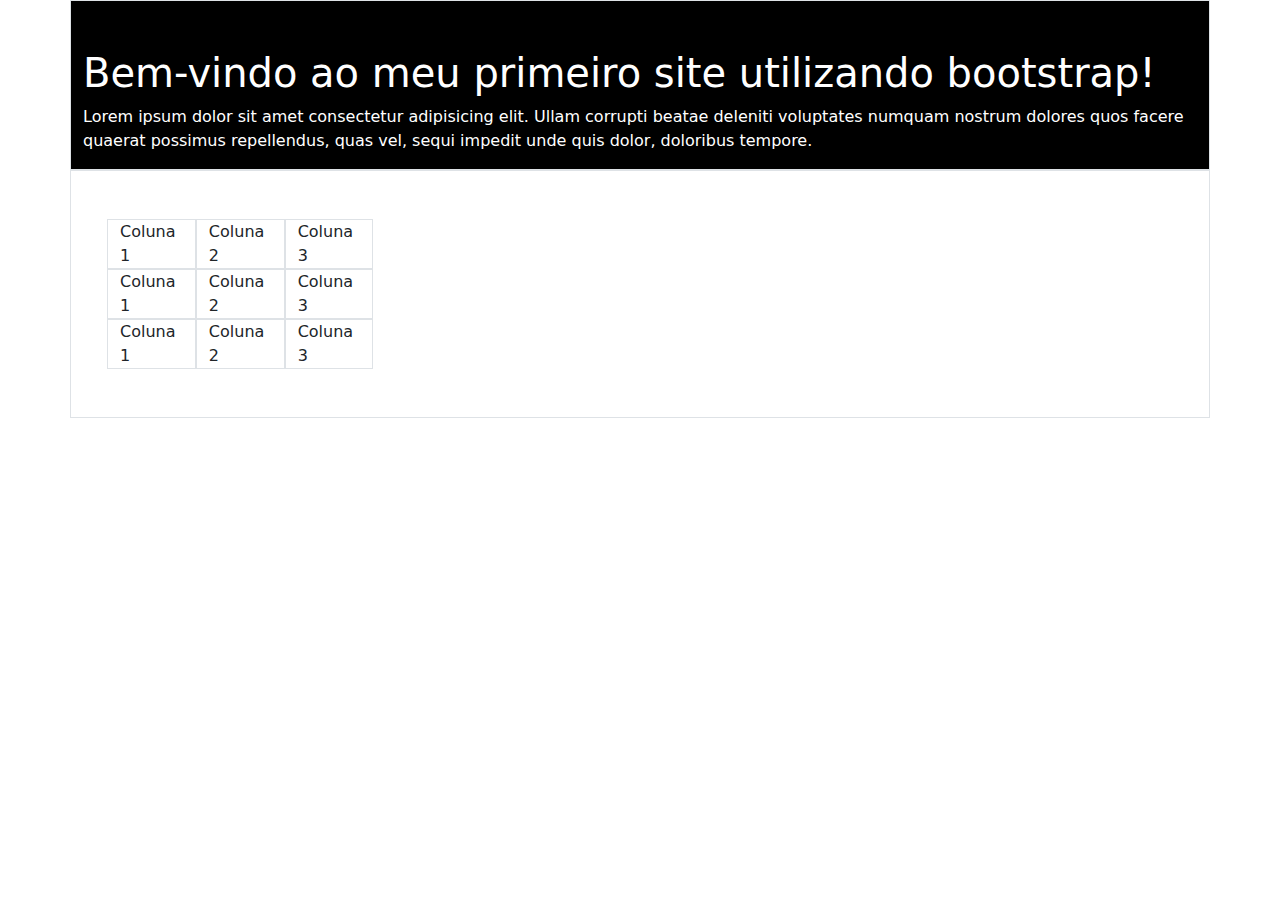
<file: projeto_01/index.html>
<!DOCTYPE html>
<html lang="pt-br">

<head>
    <meta charset="UTF-8">
    <meta name="viewport" content="width=device-width, initial-scale=1.0">
    <title>Meu Primeiro Projeto Bootstrap</title>
    <link rel="stylesheet" href="style.css" type="text/css">
    <link href="https://cdn.jsdelivr.net/npm/bootstrap@5.3.3/dist/css/bootstrap.min.css" rel="stylesheet"
        integrity="sha384-QWTKZyjpPEjISv5WaRU9OFeRpok6YctnYmDr5pNlyT2bRjXh0JMhjY6hW+ALEwIH" crossorigin="anonymous">
</head>

<body>

    <div id="div-1" class="container border pt-5 text-white">
        <h1>Bem-vindo ao meu primeiro site utilizando bootstrap!</h1>
        <p>Lorem ipsum dolor sit amet consectetur adipisicing elit. Ullam corrupti beatae deleniti voluptates numquam
            nostrum dolores quos facere quaerat possimus repellendus, quas vel, sequi impedit unde quis dolor, doloribus
            tempore.</p>
    </div>

    <div class="container border p-5">
        <div class="row">
            <div class="col-1 border">Coluna 1</div>
            <div class="col-1 border">Coluna 2</div>
            <div class="col-1 border">Coluna 3</div>
        </div>
        <div class="row">
            <div class="col-1 border">Coluna 1</div>
            <div class="col-1 border">Coluna 2</div>
            <div class="col-1 border">Coluna 3</div>
        </div>
        <div class="row">
            <div class="col-1 border">Coluna 1</div>
            <div class="col-1 border">Coluna 2</div>
            <div class="col-1 border">Coluna 3</div>
        </div>
    </div>




    <script src="https://cdn.jsdelivr.net/npm/bootstrap@5.3.3/dist/js/bootstrap.bundle.min.js"
        integrity="sha384-YvpcrYf0tY3lHB60NNkmXc5s9fDVZLESaAA55NDzOxhy9GkcIdslK1eN7N6jIeHz"
        crossorigin="anonymous"></script>
</body>

</html>
</file>
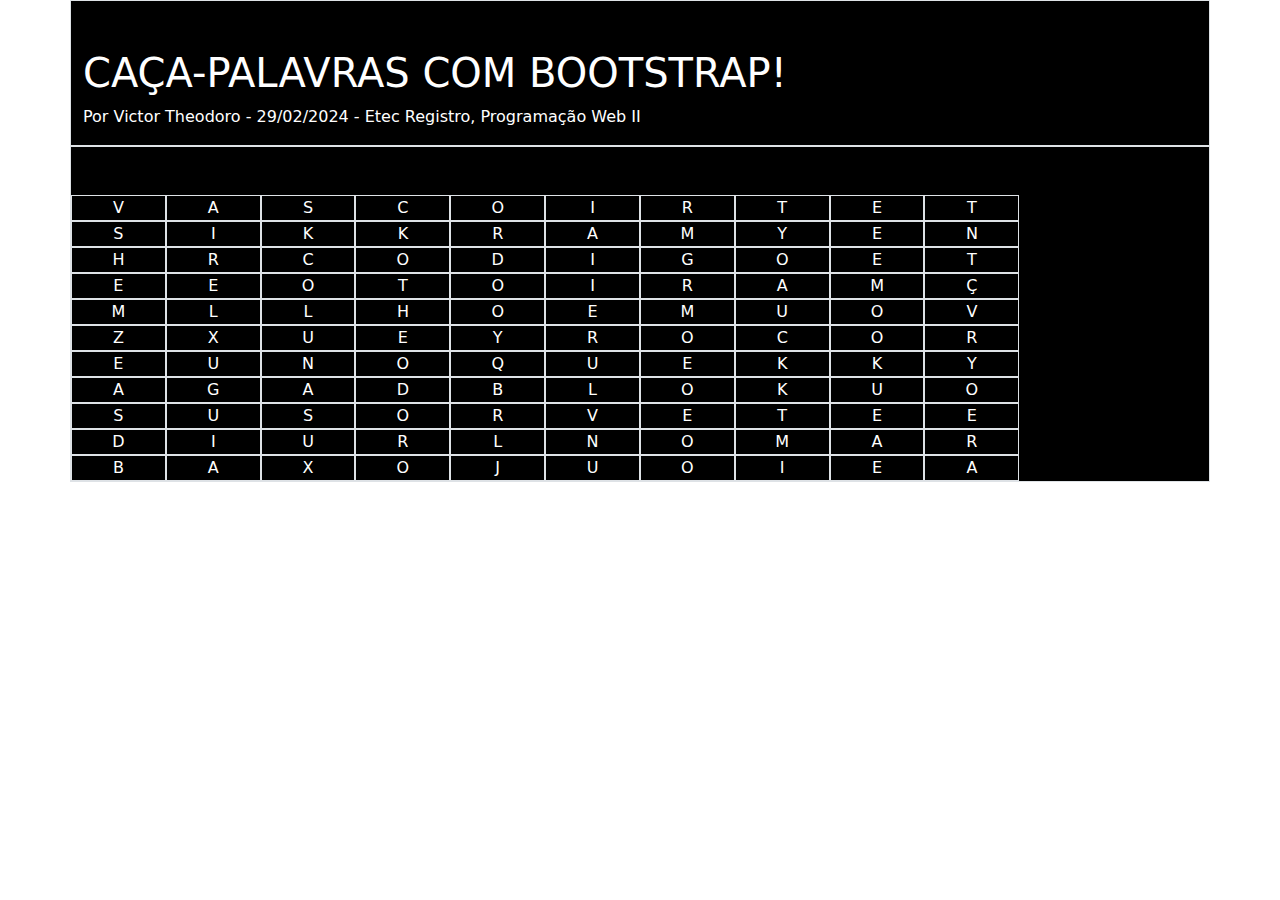
<file: projeto_02_caca_palavras/index.html>
<!DOCTYPE html>
<html lang="pt-br">

<head>
    <meta charset="UTF-8">
    <meta name="viewport" content="width=device-width, initial-scale=1.0">
    <title>Meu Primeiro Projeto Bootstrap</title>
    <link rel="stylesheet" href="style.css" type="text/css">
    <link href="https://cdn.jsdelivr.net/npm/bootstrap@5.3.3/dist/css/bootstrap.min.css" rel="stylesheet"
        integrity="sha384-QWTKZyjpPEjISv5WaRU9OFeRpok6YctnYmDr5pNlyT2bRjXh0JMhjY6hW+ALEwIH" crossorigin="anonymous">
</head>

<body>

    <div id="div-1" class="container border pt-5 text-white">
        <h1>CAÇA-PALAVRAS COM BOOTSTRAP!</h1>
        <p>Por Victor Theodoro - 29/02/2024 - Etec Registro, Programação Web II</p>
    </div>

    <div id="div-1" class="container border pt-5 text-white text-center">
        <div class="row text">
            <div class="col-1 border">V</div>
            <div class="col-1 border">A</div>
            <div class="col-1 border">S</div>
            <div class="col-1 border">C</div>
            <div class="col-1 border">O</div>
            <div class="col-1 border">I</div>
            <div class="col-1 border">R</div>
            <div class="col-1 border">T</div>
            <div class="col-1 border">E</div>
            <div class="col-1 border">T</div>
        </div>
        <div class="row">
            <div class="col-1 border">S</div>
            <div class="col-1 border">I</div>
            <div class="col-1 border">K</div>
            <div class="col-1 border">K</div>
            <div class="col-1 border">R</div>
            <div class="col-1 border">A</div>
            <div class="col-1 border">M</div>
            <div class="col-1 border">Y</div>
            <div class="col-1 border">E</div>
            <div class="col-1 border">N</div>
        </div>
        <div class="row">
            <div class="col-1 border">H</div>
            <div class="col-1 border">R</div>
            <div class="col-1 border">C</div>
            <div class="col-1 border">O</div>
            <div class="col-1 border">D</div>
            <div class="col-1 border">I</div>
            <div class="col-1 border">G</div>
            <div class="col-1 border">O</div>
            <div class="col-1 border">E</div>
            <div class="col-1 border">T</div>
        </div>
        <div class="row">
            <div class="col-1 border">E</div>
            <div class="col-1 border">E</div>
            <div class="col-1 border">O</div>
            <div class="col-1 border">T</div>
            <div class="col-1 border">O</div>
            <div class="col-1 border">I</div>
            <div class="col-1 border">R</div>
            <div class="col-1 border">A</div>
            <div class="col-1 border">M</div>
            <div class="col-1 border">Ç</div>
        </div>
        <div class="row">
            <div class="col-1 border">M</div>
            <div class="col-1 border">L</div>
            <div class="col-1 border">L</div>
            <div class="col-1 border">H</div>
            <div class="col-1 border">O</div>
            <div class="col-1 border">E</div>
            <div class="col-1 border">M</div>
            <div class="col-1 border">U</div>
            <div class="col-1 border">O</div>
            <div class="col-1 border">V</div>
        </div>
        <div class="row">
            <div class="col-1 border">Z</div>
            <div class="col-1 border">X</div>
            <div class="col-1 border">U</div>
            <div class="col-1 border">E</div>
            <div class="col-1 border">Y</div>
            <div class="col-1 border">R</div>
            <div class="col-1 border">O</div>
            <div class="col-1 border">C</div>
            <div class="col-1 border">O</div>
            <div class="col-1 border">R</div>
        </div>
        <div class="row">
            <div class="col-1 border">E</div>
            <div class="col-1 border">U</div>
            <div class="col-1 border">N</div>
            <div class="col-1 border">O</div>
            <div class="col-1 border">Q</div>
            <div class="col-1 border">U</div>
            <div class="col-1 border">E</div>
            <div class="col-1 border">K</div>
            <div class="col-1 border">K</div>
            <div class="col-1 border">Y</div>
        </div>
        <div class="row">
            <div class="col-1 border">A</div>
            <div class="col-1 border">G</div>
            <div class="col-1 border">A</div>
            <div class="col-1 border">D</div>
            <div class="col-1 border">B</div>
            <div class="col-1 border">L</div>
            <div class="col-1 border">O</div>
            <div class="col-1 border">K</div>
            <div class="col-1 border">U</div>
            <div class="col-1 border">O</div>
        </div>
        <div class="row">
            <div class="col-1 border">S</div>
            <div class="col-1 border">U</div>
            <div class="col-1 border">S</div>
            <div class="col-1 border">O</div>
            <div class="col-1 border">R</div>
            <div class="col-1 border">V</div>
            <div class="col-1 border">E</div>
            <div class="col-1 border">T</div>
            <div class="col-1 border">E</div>
            <div class="col-1 border">E</div>
        </div>
        <div class="row">
            <div class="col-1 border">D</div>
            <div class="col-1 border">I</div>
            <div class="col-1 border">U</div>
            <div class="col-1 border">R</div>
            <div class="col-1 border">L</div>
            <div class="col-1 border">N</div>
            <div class="col-1 border">O</div>
            <div class="col-1 border">M</div>
            <div class="col-1 border">A</div>
            <div class="col-1 border">R</div>
        </div>
        <div class="row">
            <div class="col-1 border">B</div>
            <div class="col-1 border">A</div>
            <div class="col-1 border">X</div>
            <div class="col-1 border">O</div>
            <div class="col-1 border">J</div>
            <div class="col-1 border">U</div>
            <div class="col-1 border">O</div>
            <div class="col-1 border">I</div>
            <div class="col-1 border">E</div>
            <div class="col-1 border">A</div>
        </div>

    </div>




    <script src="https://cdn.jsdelivr.net/npm/bootstrap@5.3.3/dist/js/bootstrap.bundle.min.js"
        integrity="sha384-YvpcrYf0tY3lHB60NNkmXc5s9fDVZLESaAA55NDzOxhy9GkcIdslK1eN7N6jIeHz"
        crossorigin="anonymous"></script>
</body>

</html>
</file>
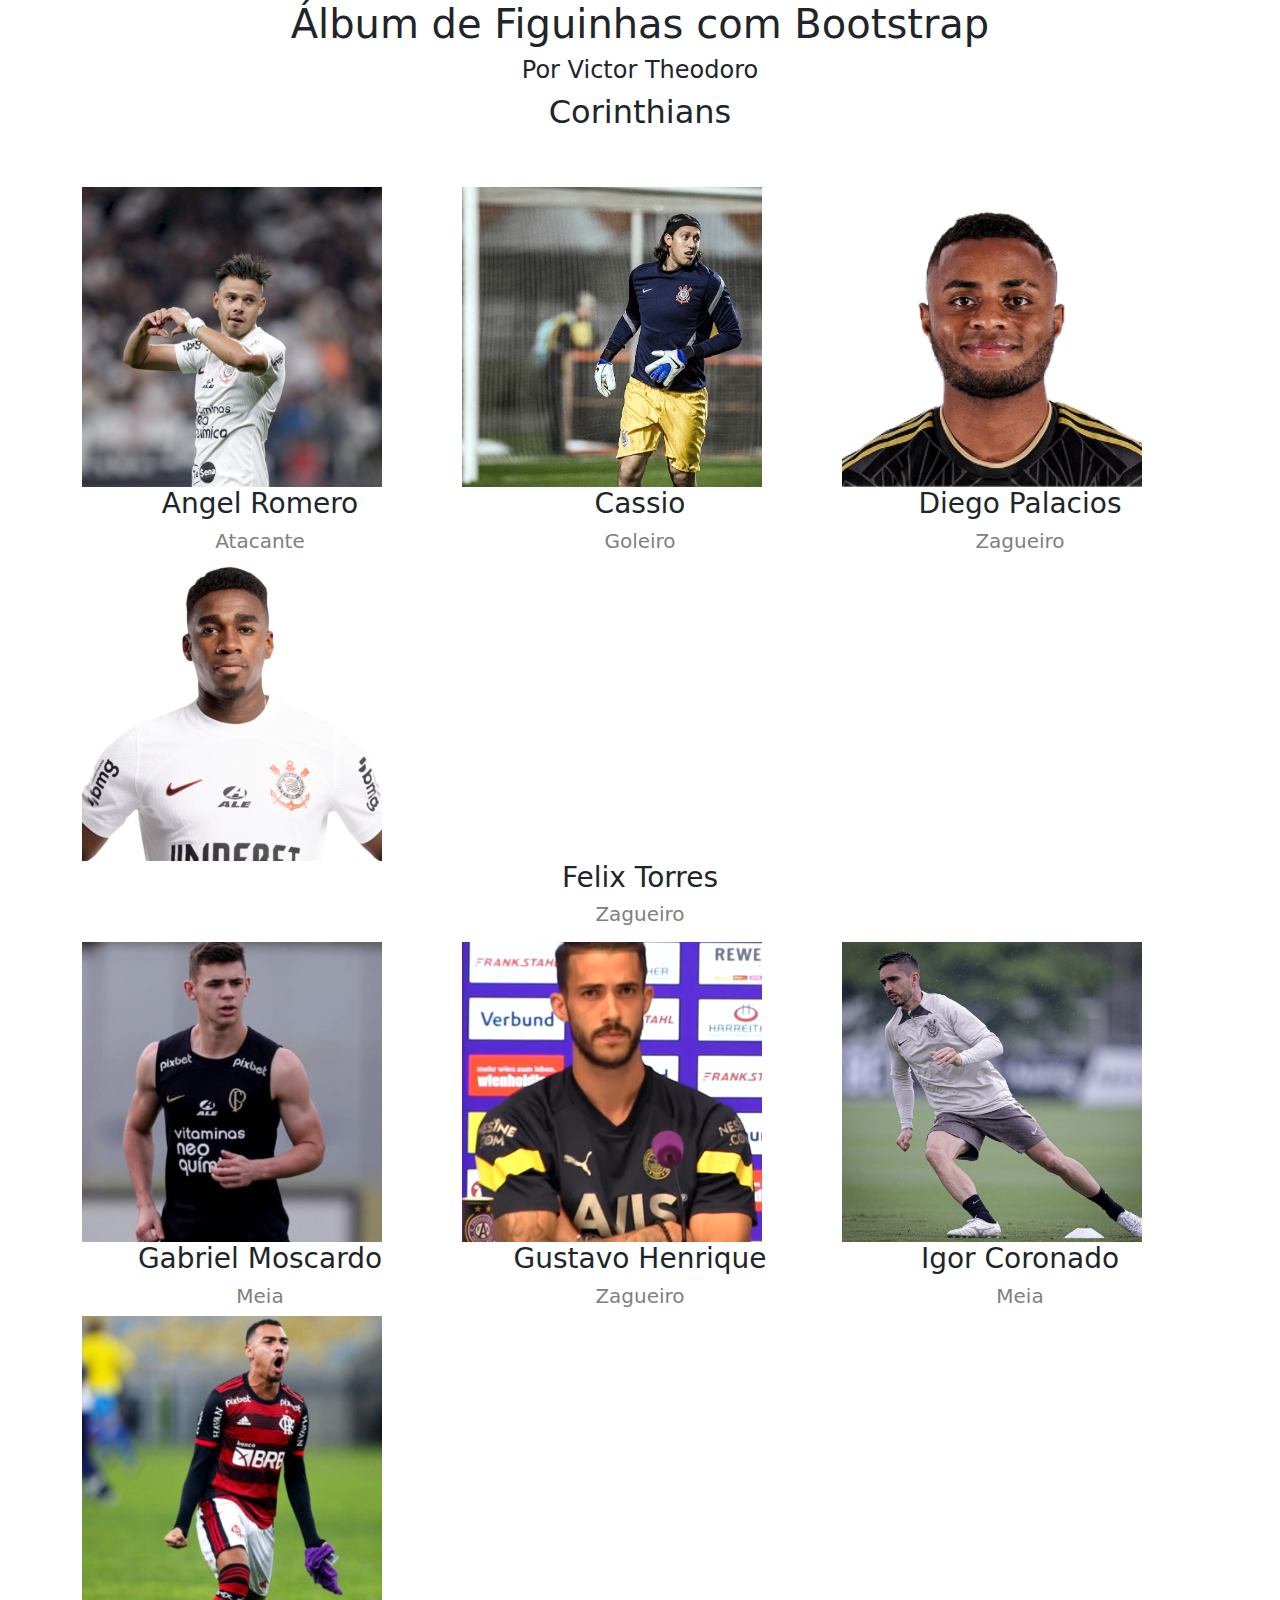
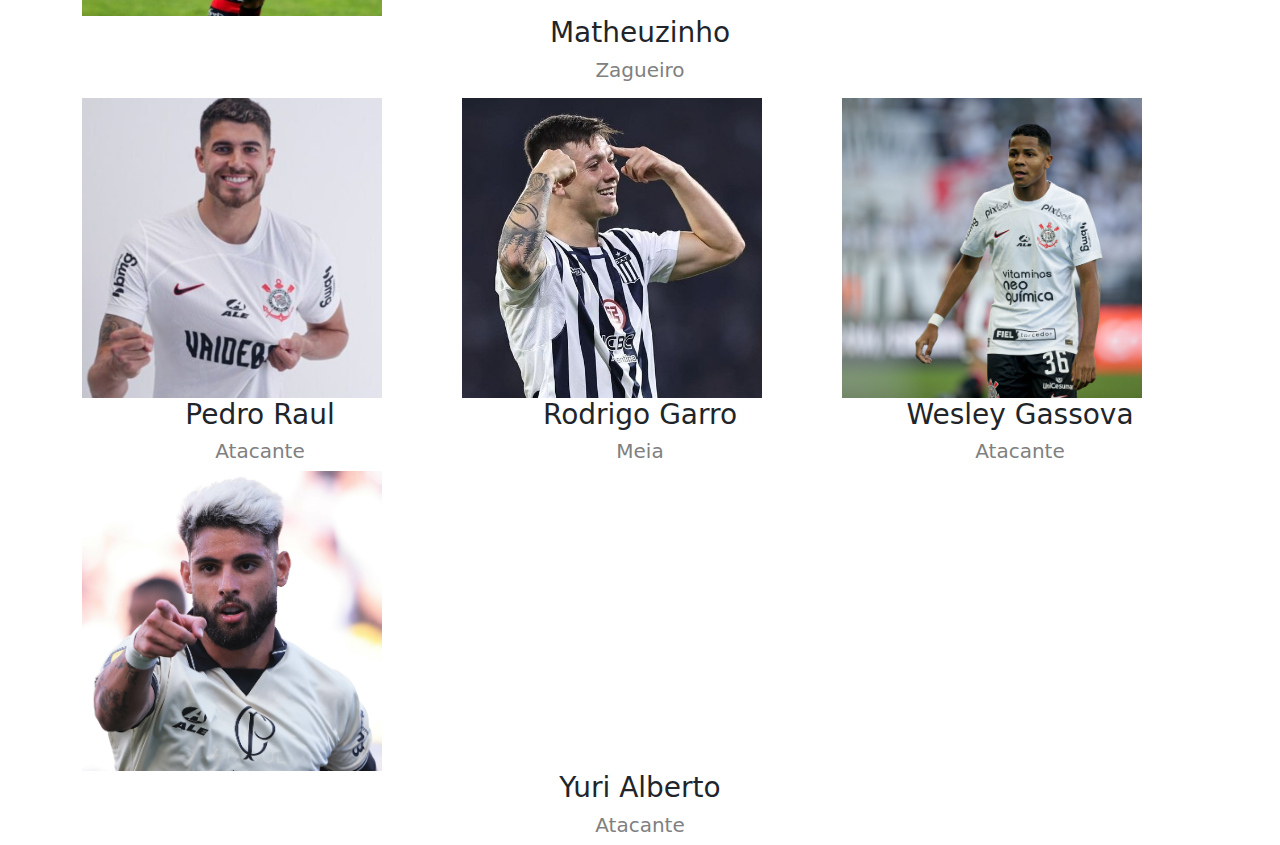
<file: projeto_03_album_de_figurinhas/index.html>
<!DOCTYPE html>
<html lang="pt-br">

<head>
    <meta charset="UTF-8">
    <meta name="viewport" content="width=device-width, initial-scale=1.0">
    <title>Álbum de Figurinhas</title>
    <link href="https://cdn.jsdelivr.net/npm/bootstrap@5.3.3/dist/css/bootstrap.min.css" rel="stylesheet"
        integrity="sha384-QWTKZyjpPEjISv5WaRU9OFeRpok6YctnYmDr5pNlyT2bRjXh0JMhjY6hW+ALEwIH" crossorigin="anonymous">
    <link rel="stylesheet" href="style.css" type="text/css">
</head>

<body>
    <div class="container">
        <h1 class="text-center">Álbum de Figuinhas com Bootstrap</h1>
        <h4 class="text-center">Por Victor Theodoro</h4>
        <h2 class="text-center">Corinthians</h2>

        <div class="row pt-5">
            <div class="col">
                <img src="imgs/angel-romero.jpg">
                <h3 class="text-center">Angel Romero</h3>
                <h5 class="text-center">Atacante</h5>
            </div>
            <div class="col">
                <img src="imgs/cassio.jpg">
                <h3 class="text-center">Cassio</h3>
                <h5 class="text-center">Goleiro</h5>
            </div>
            <div class="col">
                <img src="imgs/diego-palacios.png">
                <h3 class="text-center">Diego Palacios</h3>
                <h5 class="text-center">Zagueiro</h5>
            </div>
            <div class="col">
                <img src="imgs/felix-torres.png">
                <h3 class="text-center">Felix Torres</h3>
                <h5 class="text-center">Zagueiro</h5>
            </div>
        </div>

        <div class="row mt-2">
            <div class="col">
                <img src="imgs/gabriel-moscardo.jpg">
                <h3 class="text-center">Gabriel Moscardo</h3>
                <h5 class="text-center">Meia</h5>
            </div>
            <div class="col">
                <img src="imgs/gustavo-henrique.png">
                <h3 class="text-center">Gustavo Henrique</h3>
                <h5 class="text-center">Zagueiro</h5>
            </div>
            <div class="col">
                <img src="imgs/igor-coronado.jpg">
                <h3 class="text-center">Igor Coronado</h3>
                <h5 class="text-center">Meia</h5>
            </div>
            <div class="col">
                <img src="imgs/matheuzinho.jpg">
                <h3 class="text-center">Matheuzinho</h3>
                <h5 class="text-center">Zagueiro</h5>
            </div>
        </div>

        <div class="row mt-2">
            <div class="col">
                <img src="imgs/pedro-raul.jpg">
                <h3 class="text-center">Pedro Raul</h3>
                <h5 class="text-center">Atacante</h5>
            </div>
            <div class="col">
                <img src="imgs/rodrigo-garro.jpg">
                <h3 class="text-center">Rodrigo Garro</h3>
                <h5 class="text-center">Meia</h5>
            </div>
            <div class="col">
                <img src="imgs/wesley-gassova.jpg">
                <h3 class="text-center">Wesley Gassova</h3>
                <h5 class="text-center">Atacante</h5>
            </div>
            <div class="col">
                <img src="imgs/yuri-alberto.jpg">
                <h3 class="text-center">Yuri Alberto</h3>
                <h5 class="text-center">Atacante</h5>
            </div>
        </div>
    </div>







    <script src="https://cdn.jsdelivr.net/npm/bootstrap@5.3.3/dist/js/bootstrap.bundle.min.js"
        integrity="sha384-YvpcrYf0tY3lHB60NNkmXc5s9fDVZLESaAA55NDzOxhy9GkcIdslK1eN7N6jIeHz"
        crossorigin="anonymous"></script>
</body>

</html>
</file>
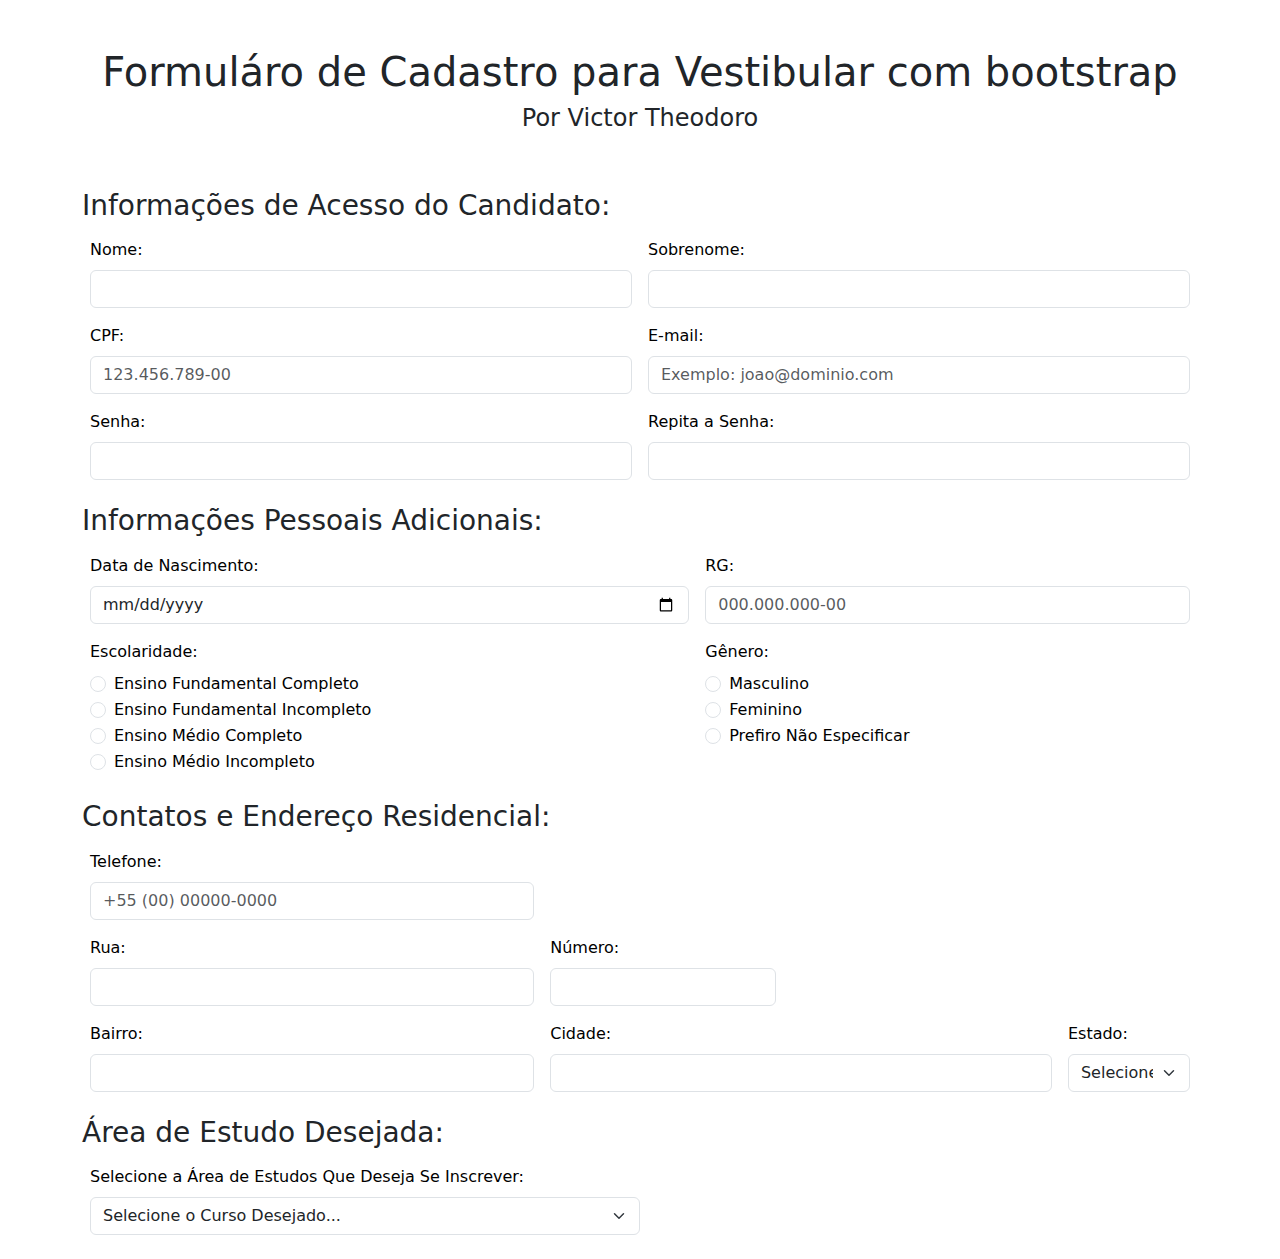
<file: projeto_05_formularios/index.html>
<!DOCTYPE html>
<html lang="pt-br">

<head>
    <meta charset="UTF-8">
    <meta name="viewport" content="width=device-width, initial-scale=1.0">
    <title>Projeto Formularios</title>
    <link rel="stylesheet" href="style.css" type="text/css">
    <link href="https://cdn.jsdelivr.net/npm/bootstrap@5.3.3/dist/css/bootstrap.min.css" rel="stylesheet"
        integrity="sha384-QWTKZyjpPEjISv5WaRU9OFeRpok6YctnYmDr5pNlyT2bRjXh0JMhjY6hW+ALEwIH" crossorigin="anonymous">
</head>

<body>

    <div class="container font-weight-bold text-center">
        <h1 class="pt-5">Formuláro de Cadastro para Vestibular com bootstrap</h1>
        <h4>Por Victor Theodoro</h4>
    </div>

    <div id="primeiroFormulario" class="container pt-5">
        <h3>Informações de Acesso do Candidato:</h3>

        <form>
            <table class="table">
                <tbody>
                    <tr>
                        <td>
                            <label class="form-label">Nome:</label>
                            <input class="form-control" type="text" name="f_nome">
                        </td>
                        <td>
                            <label class="form-label">Sobrenome:</label>
                            <input class="form-control" type="text" name="f_sobrenome">
                        </td>
                    </tr>
                    <tr>
                        <td>
                            <label class="form-label">CPF:</label>
                            <input type="text" class="form-control" placeholder="123.456.789-00" name="f_cpf">
                        </td>
                        <td>
                            <label class="form-label">E-mail:</label>
                            <input type="email" class="form-control" placeholder="Exemplo: joao@dominio.com"
                                name="f_email">
                        </td>
                    </tr>
                    <tr>
                        <td>
                            <label class="form-label">Senha:</label>
                            <input type="password" class="form-control" id="senha" name="f_senha"
                                onkeyup="verificarSenhas()">
                        </td>
                        <td>
                            <label class="form-label">Repita a Senha:</label>
                            <input type="password" class="form-control" id="repita_senha" name="f_repita_senha"
                                onkeyup="verificarSenhas()">
                            <span id="mensagem_erro" style="color: red;"></span>
                        </td>
                    </tr>
                </tbody>
            </table>

        </form>
    </div>



    <div id="segundoFormulario" class="container">
        <h3>Informações Pessoais Adicionais:</h3>

        <form>
            <table class="table">
                <tbody>
                    <tr>
                        <td>
                            <label class="form-label">Data de Nascimento:</label>
                            <input type="date" class="form-control" name="f_dataNasc">
                        </td>

                        <td>
                            <label class="form-label">RG:</label>
                            <input type="text" class="form-control" placeholder="000.000.000-00" name="f_rg">
                        </td>
                    </tr>
                    <tr>

                        <td>
                            <label class="form-label">Escolaridade:</label>
                            <div class="form-check">
                                <input class="form-check-input" type="radio" name="f_escolaridade"
                                    id="ensinoFundamentalCompleto">
                                <label class="form-check-label">Ensino Fundamental
                                    Completo</label>
                            </div>
                            <div class="form-check">
                                <input class="form-check-input" type="radio" name="f_escolaridade"
                                    id="ensinoFundamentalIncompleto">
                                <label class="form-check-label">Ensino Fundamental
                                    Incompleto</label>
                            </div>
                            <div class="form-check">
                                <input class="form-check-input" type="radio" name="f_escolaridade"
                                    id="ensinoMedioCompleto">
                                <label class="form-check-label">Ensino Médio Completo</label>
                            </div>
                            <div class="form-check">
                                <input class="form-check-input" type="radio" name="f_escolaridade"
                                    id="ensinoMedioIncompleto">
                                <label class="form-check-label">Ensino Médio
                                    Incompleto</label>
                            </div>
                        </td>

                        <td>
                            <label class="form-label">Gênero:</label>
                            <div class="form-check">
                                <input class="form-check-input" type="radio" name="f_genero">
                                <label class="form-check-label" for="masculino">Masculino</label>
                            </div>
                            <div class="form-check">
                                <input class="form-check-input" type="radio" name="f_genero">
                                <label class="form-check-label" for="feminino">Feminino</label>
                            </div>
                            <div class="form-check">
                                <input class="form-check-input" type="radio" name="f_genero">
                                <label class="form-check-label">Prefiro Não Especificar</label>
                            </div>
                        </td>
                    </tr>
                </tbody>
            </table>
        </form>
    </div>



    <div id="terceiroFormulario" class="container">
        <h3>Contatos e Endereço Residencial:</h3>

        <form>
            <table class="table">
                <tbody>
                    <tr>
                        <td>
                            <label class="form-label">Telefone:</label>
                            <input class="form-control" type="text" placeholder="+55 (00) 00000-0000" name="f_telefone">
                        </td>
                    </tr>

                    <tr>
                        <td>
                            <div class="row">
                                <div class="col">
                                    <label class="form-label">Rua:</label>
                                    <input class="form-control" type="text" name="f_rua">
                                </div>
                            </div>
                        </td>
                        <td>
                            <div class="row">
                                <div class="col-auto">
                                    <label class="form-label">Número:</label>
                                    <input class="form-control" type="text" name="f_numeroRua">
                                </div>
                            </div>
                        </td>
                    </tr>

                    <tr>
                        <td style="width: 40%;">
                            <label class="form-label">Bairro:</label>
                            <input class="form-control" type="text" name="f_bairro">
                        </td>
                        <td style="width: 45%;">
                            <label class="form-label">Cidade:</label>
                            <input class="form-control" type="text" name="f_cidade">
                        </td>
                        <td style="width: 12%;">
                            <label class="form-label">Estado:</label>
                            <select class="form-select" name="f_estado">
                                <option value="" class="text-secondary">Selecione...</option>
                                <option value="AC">AC</option>
                                <option value="AL">AL</option>
                                <option value="AP">AP</option>
                                <option value="AM">AM</option>
                                <option value="BA">BA</option>
                                <option value="CE">CE</option>
                                <option value="DF">DF</option>
                                <option value="ES">ES</option>
                                <option value="GO">GO</option>
                                <option value="MA">MA</option>
                                <option value="MT">MT</option>
                                <option value="MS">MS</option>
                                <option value="MG">MG</option>
                                <option value="PA">PA</option>
                                <option value="PB">PB</option>
                                <option value="PR">PR</option>
                                <option value="PE">PE</option>
                                <option value="PI">PI</option>
                                <option value="RJ">RJ</option>
                                <option value="RN">RN</option>
                                <option value="RS">RS</option>
                                <option value="RO">RO</option>
                                <option value="RR">RR</option>
                                <option value="SC">SC</option>
                                <option value="SP">SP</option>
                                <option value="SE">SE</option>
                                <option value="TO">TO</option>
                            </select>
                        </td>
                    </tr>
                </tbody>
            </table>
        </form>
    </div>


    <div id="quartoFormulario" class="container">
        <h3>Área de Estudo Desejada:</h3>
        <form>
            <table class="table">
                <tbody>
                    <tr>
                        <td>
                            <label class="form-label">Selecione a Área de Estudos Que Deseja Se Inscrever:</label>
                            <select style="width: 50%;" class="form-select" name="f_curso">
                                <option value="" class="text-secondary">Selecione o Curso Desejado...</option>
                                <option value="ADM">Adiministração</option>
                                <option value="DS">Desenvolvimento de Sistemas</option>
                                <option value="TI">Técnologia da Informação</option>
                            </select>
                        </td>
                    </tr>
                </tbody>
            </table>
        </form>
    </div>


    <script src="script.js"></script>
    <script src="https://cdn.jsdelivr.net/npm/bootstrap@5.3.3/dist/js/bootstrap.bundle.min.js"
        integrity="sha384-YvpcrYf0tY3lHB60NNkmXc5s9fDVZLESaAA55NDzOxhy9GkcIdslK1eN7N6jIeHz"
        crossorigin="anonymous"></script>
</body>

</html>
</file>
<file: projeto_01/style.css>
#div-1{
    background-color: black;
}
</file>
<file: projeto_02_caca_palavras/style.css>
#div-1{
    background-color: black;
}
</file>
<file: projeto_03_album_de_figurinhas/style.css>
.row img {
    width: 300px; 
    height: 300px; 
    object-fit: cover;
}

h5{
    color: grey;
}
</file>
<file: projeto_05_formularios/style.css>
.table td, .table th {
    border: none;
}
</file>
